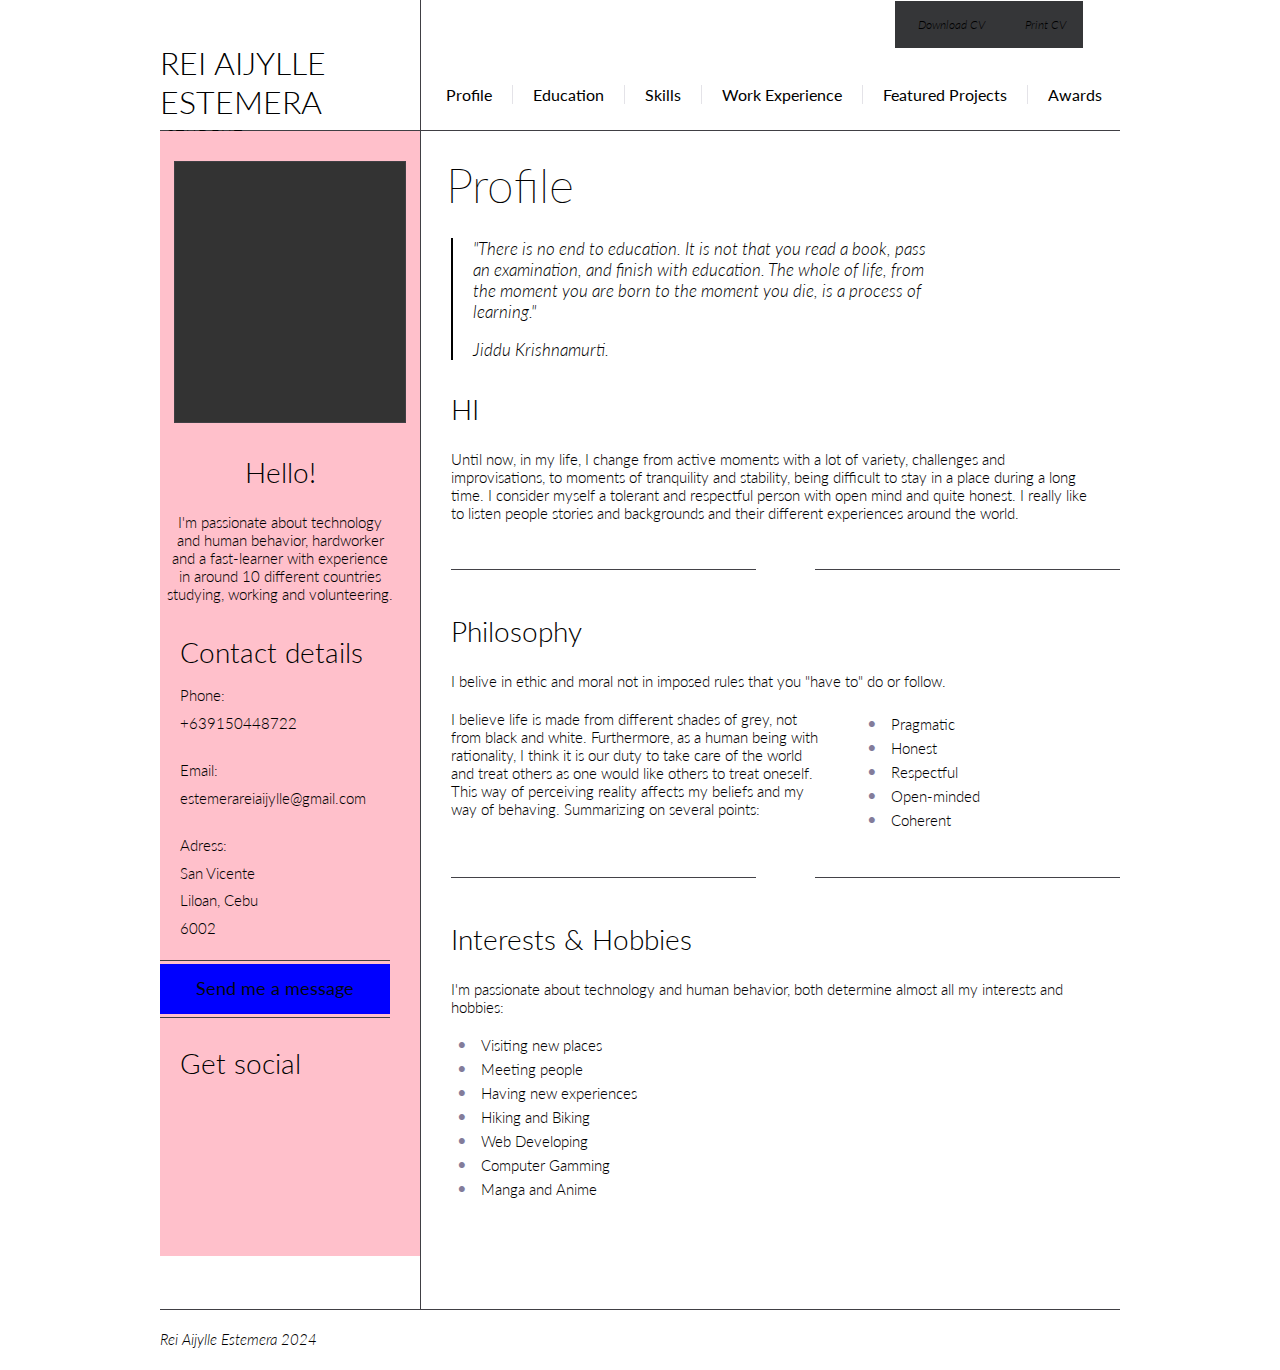
<file: index.html>
<!DOCTYPE html>
<html lang="en">
<head>
    <meta charset="UTF-8">
    <meta name="viewport" content="width=device-width, initial-scale=1.0">
    <link rel="stylesheet" href="profile.css">
    <link href='https://fonts.googleapis.com/css?family=Lato:300,300italic,400,400italic' rel='stylesheet' type='text/css'>

    <!-- MAIN CONTAINER -->
            <div id="main_container">
          <!-- HEADER -->
          <div id="header">
            <!-- LOGOTYPE/NAME -->
            <div class="header_logotype_container">
              <h1 class="logotype_name">REI AIJYLLE <span class="purple">ESTEMERA</span></h1>
              <h2 class="logotype_occupation">Student</h2>
            </div>
            <!-- MAIN MENU -->
            <div class="header_menu_container">
              <ul class="download_print_buttons horizontal_list">
                <li><a href="#"><span class="icon entypo-download"></span>Download CV</a></li>
                <li><a href="#"><span class="icon entypo-print"></span>Print CV</a></li>
              </ul>
              <div class="clear"></div>
              <ul class="header_menu horizontal_list">
                <li><a class="no_border purple" href="#">Profile</a></li>
                <li><a href="#">Education</a></li>
                <li><a href="#">Skills</a></li>
                <li><a href="#">Work Experience</a></li>
                <li><a href="#">Featured Projects</a></li>
                <li><a href="#">Awards</a></li>
              </ul>
            </div>
          </div>
          <!-- LEFT COL -->
          <div id="left_col">
            <div class="profile_frame">
              <div class="profile_picture"></div>
              <!-- <img src="images/javier_latorre.jpg" alt="profile picture"> -->
            </div>
            <div class="hello_content">
              <h2>Hello!</h2>
              <p>I'm passionate about technology and human behavior, hardworker and a fast-learner with experience in around 10 different countries studying, working and volunteering.</p>
            </div>
            <div class="contact_details_content">
              <h2>Contact details</h2>
              <p class="purple">Phone:</p>
              <p>+639150448722</p>
              <p class="purple">Email:</p>
              <p>estemerareiaijylle@gmail.com</p>
              <p class="purple">Adress:</p>
              <p>San Vicente</p>
              <p>Liloan, Cebu</p>
              <p>6002</p>
            </div>
            <a href="estemerareiaijylle@gmail.com" class="send_message_button">
              <span class="cut1"></span>
              <span class="cut2"></span>
              <span class="content">Send me a message <span class="fontawesome-double-angle-right"></span></span>
            </a>
            <div class="get_social_content">
              <h2>Get social</h2>
              <ul class="social_icons horizontal_list">
                <li><a class="facebook" href="https://www.facebook.com/jlalovi"><span class="entypo-facebook-circled"></span><span class="invisible">Facebook</span></a></li>
                <li><a class="twitter" href="https://twitter.com/jlalovi"><span class="entypo-twitter-circled"></span><span class="invisible">Twitter</span></a></li>
                <li><a class="linkedin" href="https://www.linkedin.com/in/jlalovi/en"><span class="entypo-linkedin-circled"></span><span class="invisible">LinkedIn</span></a></li>
              </ul>
            </div>
          </div>
          <!-- PROFILE CONTENT -->
          <div id="content_container">				
            <div class="block">
              <h1>Profile</h1>
              <blockquote class="profile_quote">
                <p>"There is no end to education. It is not that you read a book, pass an examination, and finish with education. The whole of life, from the moment you are born to the moment you die, is a process of learning."</p>
                <p>Jiddu Krishnamurti.</p>
                <span class="entypo-quote"></span>
              </blockquote>
            </div>
            <div class="block">
              <h2>HI</h2>
              <p>Until now, in my life, I change from active moments with a lot of variety, challenges and improvisations, to moments of tranquility and stability, being difficult to stay in a place during a long time. I consider myself a tolerant and respectful person with open mind and quite honest. I really like to listen people stories and backgrounds and their different experiences around the world.</p>				
            </div>
            <div class="horizontal_line">
              <div class="line_left"></div>
              <div class="left_circle"></div>
              <div class="central_circle"></div>
              <div class="right_circle"></div>
              <div class="line_right"></div>
            </div>
            <div class="block">
              <h2>Philosophy</h2>
              <p>I belive in ethic and moral not in imposed rules that you "have to" do or follow.</p>
              <div class="philosophy_content">
                <p>I believe life is made from different shades of grey, not from black and white. Furthermore, as a human being with rationality, I think it is our duty to take care of the world and treat others as one would like others to treat oneself. This way of perceiving reality affects my beliefs and my way of behaving. Summarizing on several points:</p>
                <ul>
                  <li>Pragmatic</li>
                  <li>Honest</li>
                  <li>Respectful</li>
                  <li>Open-minded</li>
                  <li>Coherent</li>
                </ul>
                <div class="clear"></div>
              </div>
            </div>
            <div class="horizontal_line">
              <div class="line_left"></div>
              <div class="left_circle"></div>
              <div class="central_circle"></div>
              <div class="right_circle"></div>
              <div class="line_right"></div>
            </div>
            <div class="last block">
              <h2>Interests & Hobbies</h2>
              <p>I'm passionate about technology and human behavior, both determine almost all my interests and hobbies:</p>
              <ul>
                <li>Visiting new places</li>
                <li>Meeting people</li>
                <li>Having new experiences</li>
                <li>Hiking and Biking</li>
                <li>Web Developing</li>
                <li>Computer Gamming</li>
                <li>Manga and Anime</li>
              </ul>
            </div>
          </div>
          <div class="clear"></div>
          <!-- FOOTER -->
          <div id="footer">
            <p class="footer_name">Rei Aijylle Estemera 2024</p>
          </div>
            </div>
</file>
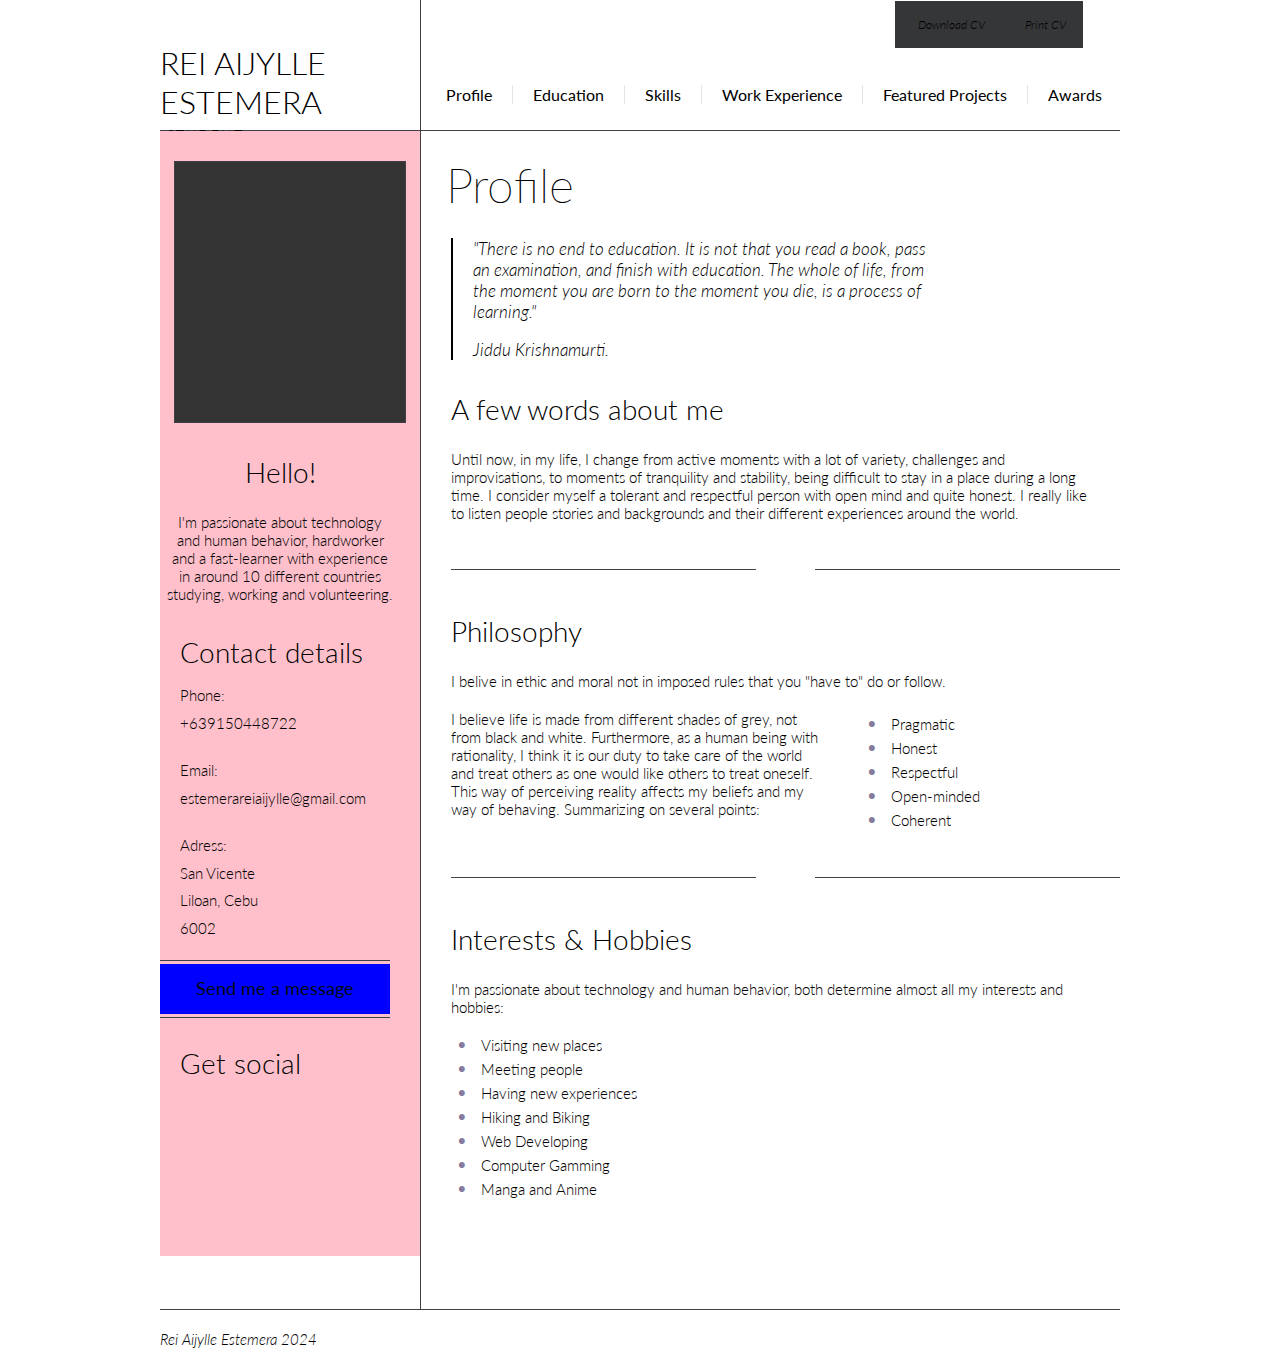
<file: resume.html>
<!DOCTYPE html>
<html lang="en">
<head>
    <meta charset="UTF-8">
    <meta name="viewport" content="width=device-width, initial-scale=1.0">
    <link rel="stylesheet" href="profile.css">
    <link href='https://fonts.googleapis.com/css?family=Lato:300,300italic,400,400italic' rel='stylesheet' type='text/css'>

    <!-- MAIN CONTAINER -->
            <div id="main_container">
          <!-- HEADER -->
          <div id="header">
            <!-- LOGOTYPE/NAME -->
            <div class="header_logotype_container">
              <h1 class="logotype_name">REI AIJYLLE <span class="purple">ESTEMERA</span></h1>
              <h2 class="logotype_occupation">Student</h2>
            </div>
            <!-- MAIN MENU -->
            <div class="header_menu_container">
              <ul class="download_print_buttons horizontal_list">
                <li><a href="#"><span class="icon entypo-download"></span>Download CV</a></li>
                <li><a href="#"><span class="icon entypo-print"></span>Print CV</a></li>
              </ul>
              <div class="clear"></div>
              <ul class="header_menu horizontal_list">
                <li><a class="no_border purple" href="#">Profile</a></li>
                <li><a href="#">Education</a></li>
                <li><a href="#">Skills</a></li>
                <li><a href="#">Work Experience</a></li>
                <li><a href="#">Featured Projects</a></li>
                <li><a href="#">Awards</a></li>
              </ul>
            </div>
          </div>
          <!-- LEFT COL -->
          <div id="left_col">
            <div class="profile_frame">
              <div class="profile_picture"></div>
              <!-- <img src="images/javier_latorre.jpg" alt="profile picture"> -->
            </div>
            <div class="hello_content">
              <h2>Hello!</h2>
              <p>I'm passionate about technology and human behavior, hardworker and a fast-learner with experience in around 10 different countries studying, working and volunteering.</p>
            </div>
            <div class="contact_details_content">
              <h2>Contact details</h2>
              <p class="purple">Phone:</p>
              <p>+639150448722</p>
              <p class="purple">Email:</p>
              <p>estemerareiaijylle@gmail.com</p>
              <p class="purple">Adress:</p>
              <p>San Vicente</p>
              <p>Liloan, Cebu</p>
              <p>6002</p>
            </div>
            <a href="estemerareiaijylle@gmail.com" class="send_message_button">
              <span class="cut1"></span>
              <span class="cut2"></span>
              <span class="content">Send me a message <span class="fontawesome-double-angle-right"></span></span>
            </a>
            <div class="get_social_content">
              <h2>Get social</h2>
              <ul class="social_icons horizontal_list">
                <li><a class="facebook" href="https://www.facebook.com/jlalovi"><span class="entypo-facebook-circled"></span><span class="invisible">Facebook</span></a></li>
                <li><a class="twitter" href="https://twitter.com/jlalovi"><span class="entypo-twitter-circled"></span><span class="invisible">Twitter</span></a></li>
                <li><a class="linkedin" href="https://www.linkedin.com/in/jlalovi/en"><span class="entypo-linkedin-circled"></span><span class="invisible">LinkedIn</span></a></li>
              </ul>
            </div>
          </div>
          <!-- PROFILE CONTENT -->
          <div id="content_container">				
            <div class="block">
              <h1>Profile</h1>
              <blockquote class="profile_quote">
                <p>"There is no end to education. It is not that you read a book, pass an examination, and finish with education. The whole of life, from the moment you are born to the moment you die, is a process of learning."</p>
                <p>Jiddu Krishnamurti.</p>
                <span class="entypo-quote"></span>
              </blockquote>
            </div>
            <div class="block">
              <h2>A few words about me</h2>
              <p>Until now, in my life, I change from active moments with a lot of variety, challenges and improvisations, to moments of tranquility and stability, being difficult to stay in a place during a long time. I consider myself a tolerant and respectful person with open mind and quite honest. I really like to listen people stories and backgrounds and their different experiences around the world.</p>				
            </div>
            <div class="horizontal_line">
              <div class="line_left"></div>
              <div class="left_circle"></div>
              <div class="central_circle"></div>
              <div class="right_circle"></div>
              <div class="line_right"></div>
            </div>
            <div class="block">
              <h2>Philosophy</h2>
              <p>I belive in ethic and moral not in imposed rules that you "have to" do or follow.</p>
              <div class="philosophy_content">
                <p>I believe life is made from different shades of grey, not from black and white. Furthermore, as a human being with rationality, I think it is our duty to take care of the world and treat others as one would like others to treat oneself. This way of perceiving reality affects my beliefs and my way of behaving. Summarizing on several points:</p>
                <ul>
                  <li>Pragmatic</li>
                  <li>Honest</li>
                  <li>Respectful</li>
                  <li>Open-minded</li>
                  <li>Coherent</li>
                </ul>
                <div class="clear"></div>
              </div>
            </div>
            <div class="horizontal_line">
              <div class="line_left"></div>
              <div class="left_circle"></div>
              <div class="central_circle"></div>
              <div class="right_circle"></div>
              <div class="line_right"></div>
            </div>
            <div class="last block">
              <h2>Interests & Hobbies</h2>
              <p>I'm passionate about technology and human behavior, both determine almost all my interests and hobbies:</p>
              <ul>
                <li>Visiting new places</li>
                <li>Meeting people</li>
                <li>Having new experiences</li>
                <li>Hiking and Biking</li>
                <li>Web Developing</li>
                <li>Computer Gamming</li>
                <li>Manga and Anime</li>
              </ul>
            </div>
          </div>
          <div class="clear"></div>
          <!-- FOOTER -->
          <div id="footer">
            <p class="footer_name">Rei Aijylle Estemera 2024</p>
          </div>
            </div>
</file>
<file: profile.css>
@import url(https://weloveiconfonts.com/api/?family=entypo|fontawesome);
/* entypo */
[class*="entypo-"]:before {
  font-family: 'entypo', sans-serif;
}
/* fontawesome */
[class*="fontawesome-"]:before {
  font-family: 'FontAwesome', sans-serif;
}

/* Utils */

.clear {
	clear: both;
}
.purple {
	color: black;
}

.block {
	margin: 25px 30px;
}
	.block h1 {
		margin-left: -5px;
		font-weight: 200;
	}

.last.block {
	margin-bottom: 110px;
}

.horizontal_list {
	margin: 0;
	padding: 0;
	list-style-type: none;
}
	.horizontal_list li {
		float: left;
	}
	.horizontal_list li:before {
		content: none;
	}
	.horizontal_list li { 
		padding-left: 0; 
		text-indent: 0;
	}

.horizontal_line{
	margin: 34px 0 0 30px;
	height: 26px;
	position: relative;	
}
	.line_left,
	.line_right{
		border-top: 1px solid #434247;
		width: 305px;
		margin-top: 13px;
	}
	.line_left{
		float: left;
	}
	.line_right {
		float: right;
	}
	.left_circle, 
	.central_circle, 
	.right_circle {
		background: rgb(69,68,73);
		background: rgba(255,255,255, 0.15);
		position: absolute;
		border-radius: 50px;
	}
	.left_circle, 
	.right_circle {
		width: 13px;
		height: 13px;
		top: 7px;
	}
	.left_circle{
		left: 314px;
	}
	.central_circle{
		width: 26px;
		height: 26px;		
		top: 0px;
		left: 322px;
	}
	.right_circle{
		left: 343px;
	}
	
/* Main tags */

body {
	background: white;
	margin: 0;
}

h1,h2,h3, h4 {
	font-family: 'Lato', Helvetica, sans-serif;
	font-weight: 300;
	color: black;
}
	h1 {
		font-size: 48px;
		font-weight: 300;
		margin: 20px 0;
	}
	h2 {
		font-size: 28px;
		margin: 32px 0 24px;
	}
	h3 {
		font-size: 24px;
	}
	h4 {
		font-size: 18px;
		font-weight: 400;
	}

blockquote {
	font-style: italic;
	margin: 25px 0;
	padding-left: 20px;
	border-left: 2px solid black;
}
	
blockquote, p , a, li {
	font-family: 'Lato', Helvetica, sans-serif;
	font-weight: 300;
	font-size: 15px;
	color: black;
}

a:focus { 
    outline: none;
}

ul {
    list-style: none;
    padding:0;
    margin:0;
}
	li { 
		padding-left: 1em; 
		text-indent: -.7em;
	}
	li:before {
		content: "• ";
		color: #837c9a;
		font-size: 20px;
		padding-right: 8px;
	}

/* Containers size */

#main_container {
	width: 960px;
	margin: 0 auto;
}
	#header {
		height: 130px;
		border-bottom: 1px solid #403F44;
	}
		.header_logotype_container {
			width: 260px;
			height: 130px;
			border-right: 1px solid #403F44;
			float: left;
		}
		.header_menu_container {
			height: 130px;
			width: 699px;
			float: left;
		}
			.header_menu_container a {
				font-family: 'Lato', Helvetica, sans-serif;
			}
	#left_col {
		width: 260px;
		float: left;
	}
	#content_container {
		width: 699px;
		border-left: 1px solid #403F44;
		float: left;
	}
	#footer {
		width: 960px;
		height: 60px;
		border-top: 1px solid #403F44;
		display: inline-block;
	}

/* HEADER */

.logotype_name{
	text-transform: uppercase;
	font-size: 32px;
	margin: 43px 0 0;
}
.logotype_occupation{
	text-transform: uppercase;
	margin-top: 5px;
	color: black;
	font-size: 14px;
	letter-spacing: 2px;
	padding-left: 7px;
}

.download_print_buttons {
	width: 225px;
	height: 45px;
	float: right;
}
	.download_print_buttons a {
		text-decoration: none;
		font-size: 12px;
		font-family: 'Lato', Helvetica, sans-serif;
		font-style: italic;
		line-height: 45px;
		padding: 16px 17px;
		background: #353638;
	}
		.download_print_buttons a:hover {
			background: #020609;
		}
		.download_print_buttons .icon {
			color: #02070a;
			padding-right: 6px;
			font-style: normal;
			font-size: 18px;
		}
		.icon-angle-double-right {
			position: relative;
			top: 2px;
		}
			.download_print_buttons a:hover .icon {
				color: #e4e3e8;
			}
			
.header_menu {
	width: 699px;
	margin-top: 40px;
	margin-left: 5px;
}
	.header_menu a{
		text-decoration: none;
		padding: 0 20px;
		border-left: 1px solid #e4e3e8;
		font-size: 16px;
		font-weight: 400;
	}
	.header_menu a.no_border{
		border-left: none;
	}
		.header_menu a:hover {
			color: #837c9a;
		}
		
/* LEFT NAV */

#left_nav h2 {
	margin: 0;
	font-size: 24px;
}

.profile_frame{
	width: 230px;
	height: 260px;
	background: black;
	border: 1px solid #403F44;
	margin-top: 30px;
}
	.profile_picture{
		width: 210px;
		height: 240px;
		margin:10px;
		background: url(//s3-us-west-2.amazonaws.com/s.cdpn.io/86033/profile/profile-512_3.jpg) 100% /210px no-repeat;
	}

.hello_content,
.contact_details_content {
	margin-top: 25px;
}

.hello_content{
	width: 230px;
}
.contact_details_content h2 + p.purple{
	margin-top: 10px;
}
.contact_details_content p{
	margin: 0;
}
.contact_details_content p.purple{
	margin-top: 25px;
}

.send_message_button,
.special_button {
	margin-top: 25px;
	display: block;
	background: blue;
	width: 230px;
	height: 50px;
	position: relative;
	z-index: 1;
}
	.cut1:after {
		content: "";
		position: absolute;
		bottom: -19px;
		left: -20px;
		width: 30px;
		height: 30px;
		z-index: 9;
		background: url(https://www.toptal.com/designers/subtlepatterns/patterns/dark_wall.png) repeat;
    transform: rotate(45deg);
	}
	.cut2:before {
	    content: "";
	    position: absolute;
	    top: -19px;
	    right: -20px;
	    width: 30px;
	    height: 30px;
	    z-index: 9;
	    background: url(https://www.toptal.com/designers/subtlepatterns/patterns/dark_wall.png) repeat;
      transform: rotate(45deg);
	}
	.content {
	    text-align: center;		
	    color: #04080b;
	    width: 100%;
	    height: 40px;
	    position: absolute;
	    z-index: 2;
	    font: 18px 'Lato', Arial, sans-serif;
	    margin: 0;
	    padding: 16px 0 0;
        top: -4px;
        bottom: 10px;
	    border-top: 1px solid #403F44;
	    border-bottom: 1px solid #403F44;
	}
	.send_message_button:hover,
	.special_button:hover {
		background: #29C782;
	}

.get_social_content {
	margin-top: 15px;
  margin-left: 15px;
}
  .get_social_content h2{
    margin-bottom: 8px;
    margin-left: 5px;
  }
	.social_icons {
		margin-left: -8px;
	}
	.social_icons a {
		font-size: 35px;
		text-decoration: none;
		color: #000507;
		padding: 0;
		padding: 0 5px;
	}
		.social_icons a span.invisible {
			display:none;
		}
		.social_icons .facebook:hover{
			background: #3b5998;
			color: #dfe3ee;
			border-top-right-radius: 50px;
			border-bottom-left-radius: 50px;
		}
		.social_icons .twitter:hover{
			background: #00B0ED;
			color: #fff;
			border-top-left-radius: 50px;
			border-bottom-right-radius: 50px;
		}
		.social_icons .linkedin:hover{
			background: #007bb6;
			color: #fff;
			border-top-right-radius: 50px;
			border-bottom-left-radius: 50px;
		}

.footer_name {
	font-style: italic;
	margin-top: 20px;
}

/* Profile Content */

.profile_quote {
	position: relative;
	/* margin-left: 5px; */
}
	.profile_quote p {
		font-size: 17px;
		width: 455px;
	}
	.profile_quote  .entypo-quote {
		color: #3d3a41;
		font-size: 80px;
    font-style: normal;
		position: absolute;
		top: -20px;
		right: 70px;
		cursor: default;
	}

.philosophy_content {
	margin-top: 20px;
}
	.philosophy_content p {
		margin: 0;
		width: 370px;
		float: left;
	}
	.philosophy_content ul {
		float: left;
		padding-left: 40px;
	}
  #left_col {
    width: 260px;
    float: left;
    background-color: pink; /* Set the left side's background color */
    color: white; /* Ensure text is visible on a dark background */
    min-height: 125vh; /* Make it extend to full height */
  }
  
  .profile_frame {
    width: 230px;
    height: 260px;
    background: #333; /* Darker shade for profile picture container */
    border: 1px solid #403F44;
    margin: 30px auto; /* Center the profile frame */
  }
  
  .profile_picture {
    width: 210px;
    height: 240px;
    margin: 10px auto;
    background: url(//s3-us-west-2.amazonaws.com/s.cdpn.io/86033/profile/profile-512_3.jpg)
      center/cover no-repeat; /* Adjust image positioning */
  }
  
  .hello_content {
    margin-top: 25px;
    margin-left: 5px;
    text-align: center; /* Center-align text */
    color: white; /* Make text white for better visibility */
  }
  
  .contact_details_content {
    margin-top: 25px;
    color: white;
    margin-left: 20px;
   
  }
  
  .contact_details_content h2 {
    margin-bottom: 15px;
   
  }
  
  .contact_details_content p {
    margin: 5px 0;
    line-height: 1.5;
   
  }
</file>
